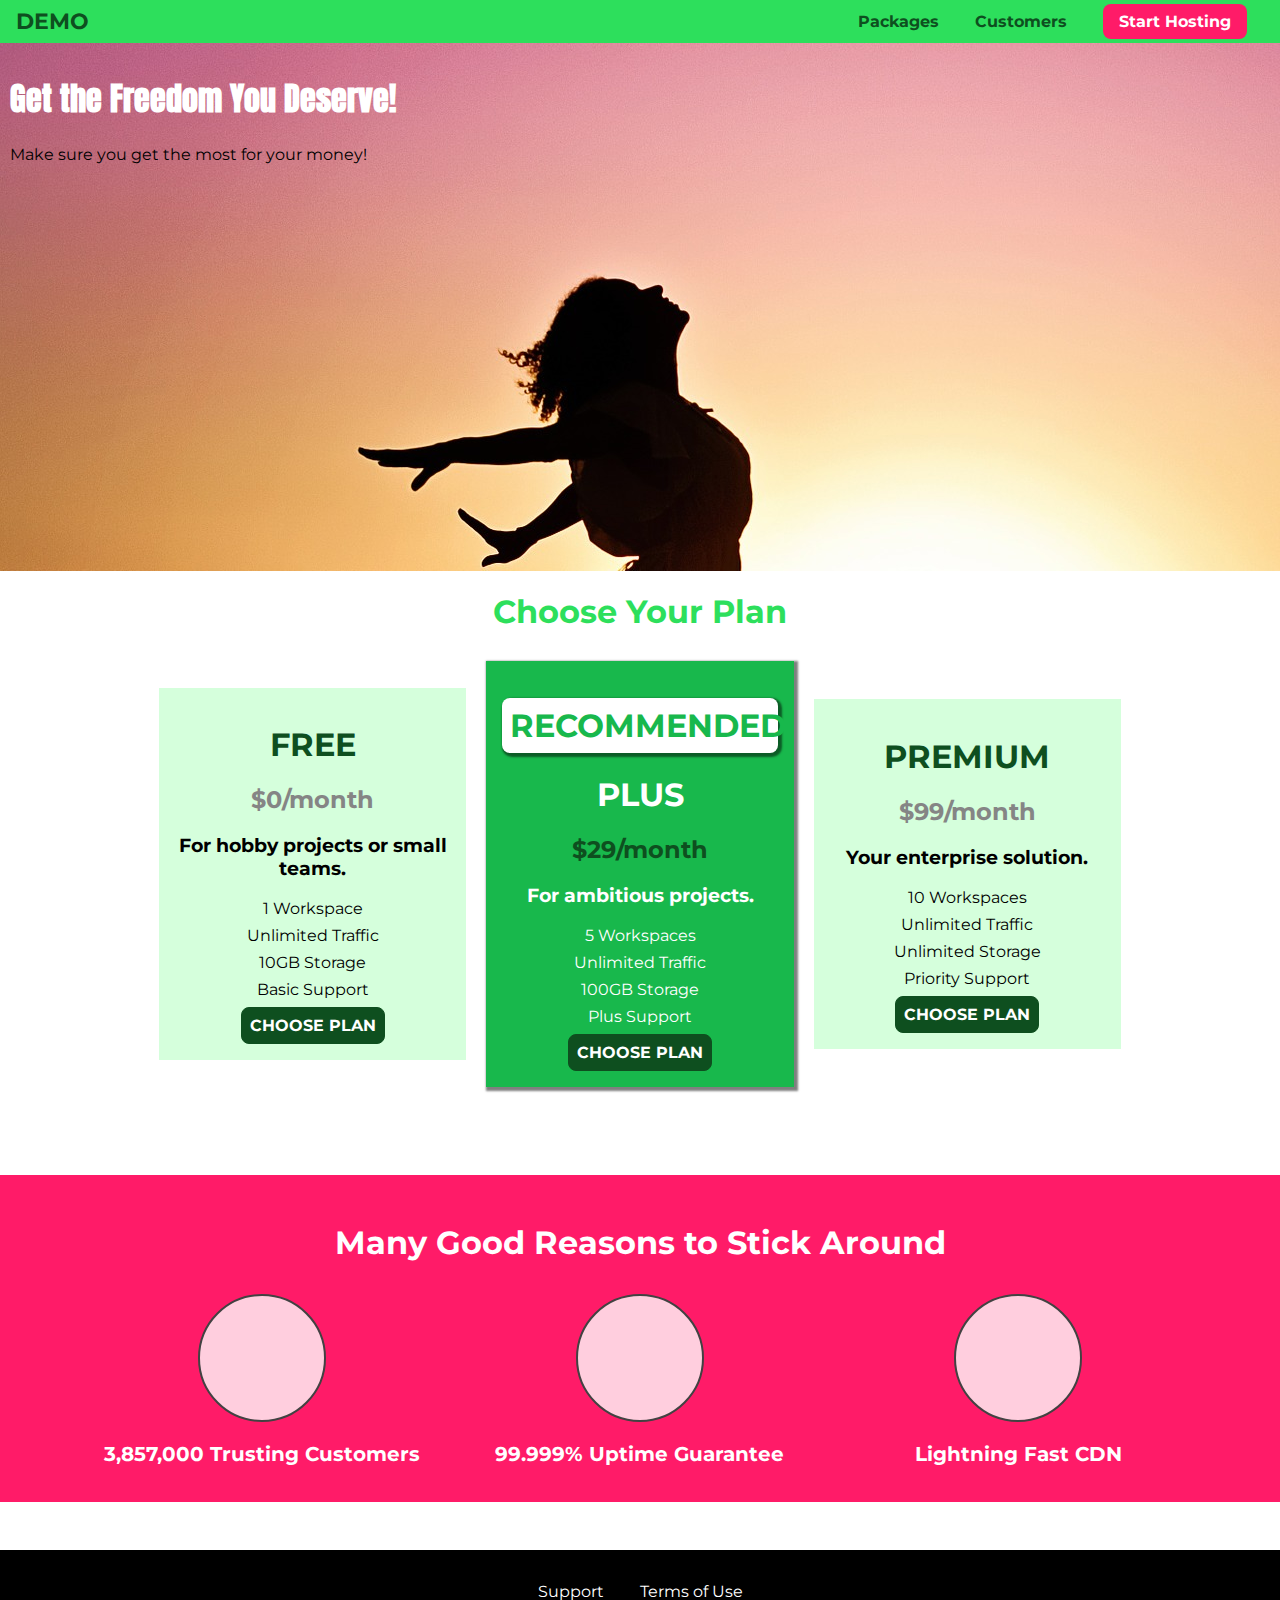
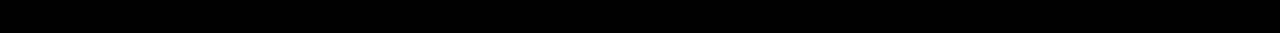
<file: index.html>
<!DOCTYPE html>
<html>
    <head>
        <meta charset="UTF-8">
        <meta http-equiv="X-UA-Compatible" content="ie=edge">
        <title>uHost</title>
        <!-- Internal CSS -->
        <!-- <style>
            section {
                background: #ff1b68;
            }
        </style> -->

        <!-- External CSS linking -->
        <link href="https://fonts.googleapis.com/css2?family=Anton&display=swap" rel="stylesheet">
        <link href="https://fonts.googleapis.com/css2?family=Montserrat:wght@400;700&display=swap" rel="stylesheet">
        <link rel="stylesheet" type="text/css" href="shared.css">
        <link rel="stylesheet" type="text/css" href="main.css">
        
        
    </head>

    <body>
        <header class="main-header">
            <div class="main-header-title">
                <a href="index.html" class="main-header__brand">DEMO</a>
            </div>
            <nav class="main-nav">
                <ul class="main-nav__items">
                    <li class="main-nav__item">
                        <a href="packages/index.html">Packages</a>
                    </li>
                    <li class="main-nav__item">
                        <a href="customers/index.html">Customers</a>
                    </li>
                    <li class="main-nav__item main-nav__item--cta">
                        <a href="start-hosting/index.html">Start Hosting</a>
                    </li>
                </ul>
            </nav>
        </header>
        <main>
            <!-- Inline CSS -->
            <!-- <section style="background:#ff1b68;"> -->
            <section id="product-overview">
                <h1>Get the Freedom You Deserve!</h1>
                <p>Make sure you get the most for your money!</p>
            </section>
            <section id="plans">
                <h1 class="section-title">Choose Your Plan</h1>
                <div class="plan__list">
                <article class="plan">
                    <h1 class="plan__title">FREE</h1>
                    <h2 class="plan__price">$0/month</h2>
                    <h3>For hobby projects or small teams.</h3>
                    <ul class="plan__features">
                        <li>1 Workspace</li>
                        <li>Unlimited Traffic</li>
                        <li>10GB Storage</li>
                        <li>Basic Support</li>
                    </ul>
                    <div>
                        <button class="button">CHOOSE PLAN</button>
                    </div>
                </article>
                <article class="plan plan--highlighted">
                    <h1 class="plan__annotation">RECOMMENDED</h1>
                    <h1 class="plan__title">PLUS</h1>
                    <h2 class="plan__price">$29/month</h2>
                    <h3>For ambitious projects.</h3>
                    <ul class="plan__features">
                        <li>5 Workspaces</li>
                        <li>Unlimited Traffic</li>
                        <li>100GB Storage</li>
                        <li>Plus Support</li>
                    </ul>
                    <div>
                        <button class="button">CHOOSE PLAN</button>
                    </div>
                </article>
                <article class="plan">
                    <h1 class="plan__title">PREMIUM</h1>
                    <h2 class="plan__price">$99/month</h2>
                    <h3>Your enterprise solution.</h3>
                    <ul class="plan__features">
                        <li>10 Workspaces</li>
                        <li>Unlimited Traffic</li>
                        <li>Unlimited Storage</li>
                        <li>Priority Support</li>
                    </ul>
                    <div>
                        <button class="button">CHOOSE PLAN</button>
                    </div>
                </article>
                </div>
            </section>
            <section id="key-features">
                <h1  class="section-title">Many Good Reasons to Stick Around</h1>
                <ul class="key-feature__list">
                    <li class="key-feature">
                        <div class="key-feature__image">

                        </div>
                        <p class="key-feature__description">3,857,000 Trusting Customers</p>
                    </li>
                    <li class="key-feature">
                        <div class="key-feature__image">

                        </div>
                        <p class="key-feature__description">99.999% Uptime Guarantee</p>
                    </li>
                    <li class="key-feature">
                        <div class="key-feature__image">

                        </div>
                        <p class="key-feature__description">Lightning Fast CDN</p>
                    </li>
                </ul>
            </section>
        </main>
        <footer class="main-footer">
            <nav>
                <ul class="main-footer__links">
                    <li class="main-footer__link">
                        <a href="#">Support</a>
                    </li>
                    <li class="main-footer__link">
                        <a href="#">Terms of Use</a>
                    </li>
                </ul>
            </nav>
        </footer>
    </body>
</html>
</file>
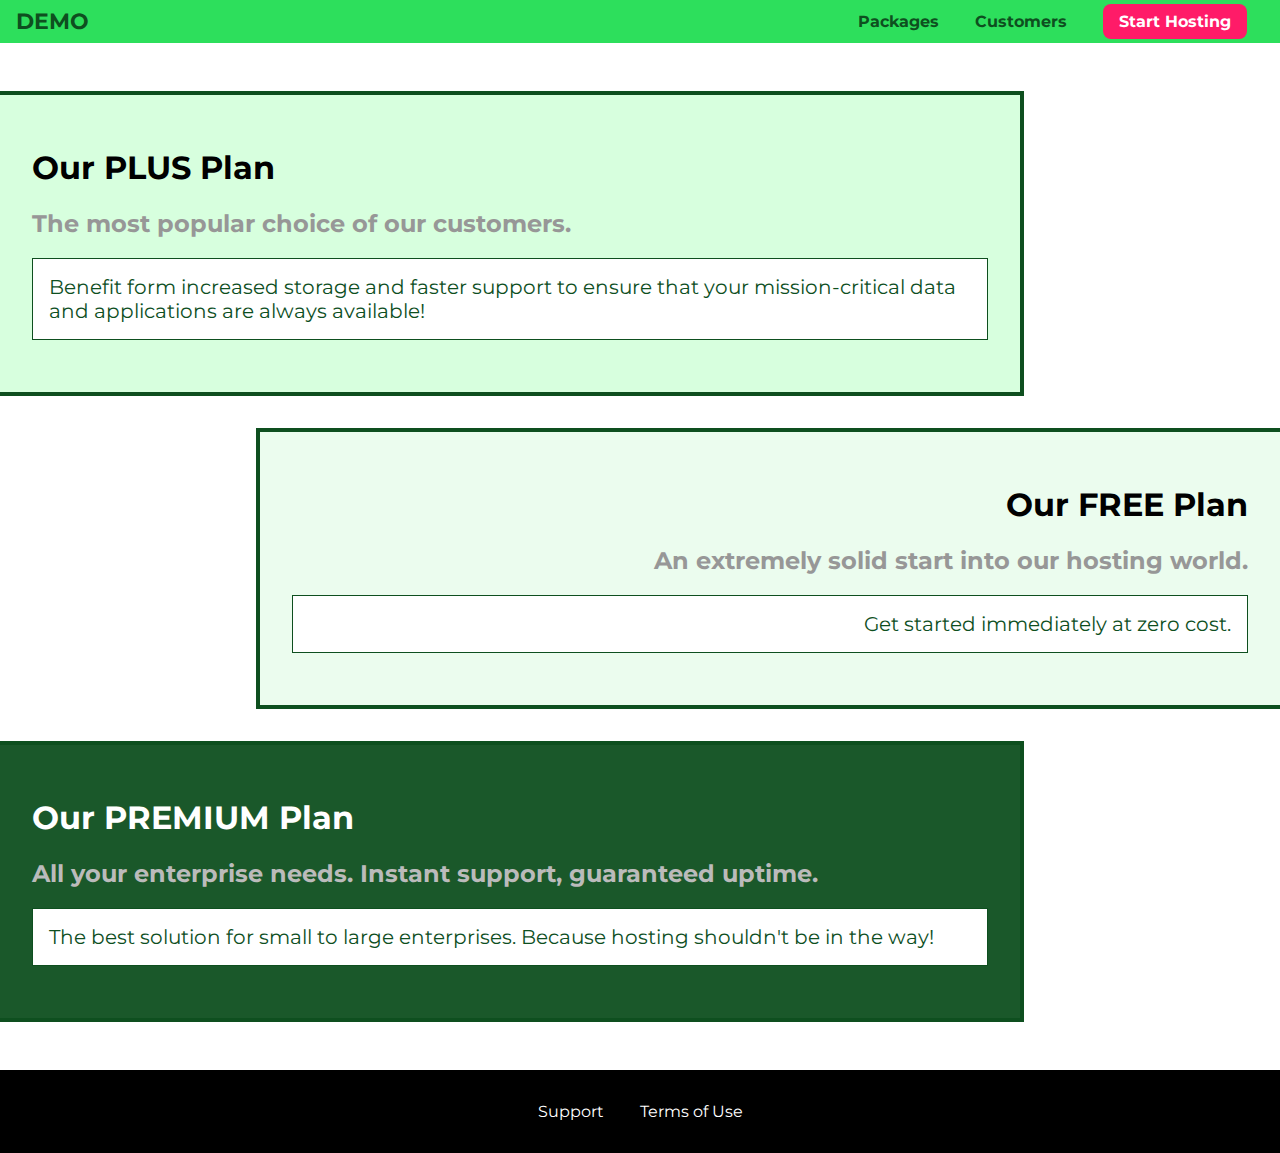
<file: packages/index.html>
<!DOCTYPE html>
<html>
    <head>
        <meta charset="UTF-8">
        <meta http-equiv="X-UA-Compatible" content="ie=edge">
        <title>DEMO</title>
        <link href="https://fonts.googleapis.com/css2?family=Montserrat:wght@400;700&display=swap" rel="stylesheet">
        <link rel="stylesheet" type="text/css" href="../shared.css">
        <link rel="stylesheet" type="text/css" href="packages.css">
        
    </head>

    <body>
        <header class="main-header">
            <div class="main-header-title">
                <a href="../index.html" class="main-header__brand">DEMO</a>
            </div>
            <nav class="main-nav">
                <ul class="main-nav__items">
                    <li class="main-nav__item">
                        <a href="index.html">Packages</a>
                    </li>
                    <li class="main-nav__item">
                        <a href="../customers/index.html">Customers</a>
                    </li>
                    <li class="main-nav__item main-nav__item--cta">
                        <a href="../start-hosting/index.html">Start Hosting</a>
                    </li>
                </ul>
            </nav>
        </header>
        <main>
            <section class="package" id="plus">
                <a href="#">
                    <h1 class="package__title">Our PLUS Plan</h1>
                    <h2 class="package__subtitle">The most popular choice of our customers.</h2>
                    <p class="package__info">Benefit form increased storage and faster support to ensure that your mission-critical data and applications are always available!</p>
                </a>
            </section>
            <section class="package" id="free">
                <a href="#">
                    <h1 class="package__title">Our FREE Plan</h1>
                    <h2 class="package__subtitle">An extremely solid start into our hosting world.</h2>
                    <p  class="package__info">Get started immediately at zero cost.</p>
                </a>
            </section>
            <div class="clearfix"></div>
            <section class="package" id="premium">
                <a href="#">
                    <h1 class="package__title">Our PREMIUM Plan</h1>
                    <h2 class="package__subtitle">All your enterprise needs. Instant support, guaranteed uptime.</h2>
                    <p  class="package__info">The best solution for small to large enterprises. Because hosting shouldn't be in the way!</p>
                </a>
            </section>
        </main>
        <footer class="main-footer">
            <nav>
                <ul class="main-footer__links">
                    <li class="main-footer__link">
                        <a href="#">Support</a>
                    </li>
                    <li class="main-footer__link">
                        <a href="#">Terms of Use</a>
                    </li>
                </ul>
            </nav>
        </footer>
    </body>
</html>
</file>
<file: shared.css>
* {
    box-sizing: border-box;
}

body {
    font-family: 'Montserrat', sans-serif;
    margin: 0;
}

.main-header {
    background: #2ddf5c;
    padding: 8px 16px;
    width: 100%;
}

.main-header > div { 
    display: inline-block;
}

.main-header__brand {
    color: #0e4f1f;
    text-decoration: none;
    font-weight: bold;
    font-size: 22px;
    vertical-align: middle;
}

.main-nav {
    display: inline-block;
    text-align: right;
    width: calc(100% - 78px);
    vertical-align: middle;
}

.main-nav__items {
    margin: 0;
    padding: 0;
    list-style: none;
    
}

.main-nav__item {
    display: inline-block;
    margin: 0 16px;
    color: #0e4f1f;
}

.main-nav__item a {
    text-decoration: none;
    color: #0e4f1f;
    font-weight: bold;
    padding: 3px 0;
}



/* Pseudo Classes */
/* Grouping two selectors using ,  */
.main-nav__item a:hover, 
.main-nav__item a:active {
    color: white;
    border-bottom: 5px solid white;
}

.main-nav__item--cta a{
   color: white;
   background: #ff1b68;
   padding: 8px 16px;
   border-radius: 8px; 
}

.main-nav__item--cta a:hover,
.main-nav__item--cta a:active {
    color: #ff1b68;
    background: white;
    border: none;
}

.main-footer {
    background: black;
    padding: 32px;
    margin-top: 48px;
}

.main-footer__links {
    list-style: none;
    margin: 0;
    padding: 0;
    text-align: center;
}

.main-footer__link {
    display: inline-block;
    margin: 0 16px;
}

.main-footer__link a {
    color: white;
    text-decoration: none;
}

.main-footer__link a:hover,
.main-footer__link a:active {
    color: #ccc;
}

.button {
    background: #0e4f1f;
    color: white;
    font: inherit;
    border: 1.5px solid #0e4f1f;
    padding: 8px;
    border-radius: 8px;
    font-weight: bold;
    cursor: pointer;
}

.button:hover,
.button:active {
    color: #0e4f1f;
    background: white;
}

.button:focus{
    outline: none;
}
</file>
<file: main.css>
/* 
selector {
    property : value;
}
*/

#product-overview {
    background: url("freedom.jpg");
    width: 100%;
    height: 528px;
    padding: 10px;
}

.section-title {
    color: #2ddf5c;
    text-align: center;
    /* font-family: inherit; */
}

/* Combinator => allow us to multiple selectors */
#product-overview h1 {
    color: white;
    font-family: 'Anton', sans-serif;
}

.plan__list {
    width: 80%;
    margin: auto;
    text-align: center;
}

.plan {
    background: #d5ffdc;
    text-align: center;
    padding: 16px;
    margin: 8px;
    display: inline-block;
    width: 30%;
    vertical-align: middle;
}

.plan--highlighted {
    background: #18b84c;
    color: white;
    box-shadow: 2px 2px 2px 2px rgba(0, 0, 0, 0.5); /* x, y, blur, spread */
}

.plan__annotation {
    background: white;
    color: #18b84c;
    padding: 8px;
    box-shadow:2px 2px 2px 2px rgba(0, 0, 0, 0.5);
    border-radius: 8px;
}

.plan__features {
    list-style: none;
    margin: 0;
    padding: 0;
}

.plan__title {
    color: #0e4f1f;
}

.plan__price {
    color: #858585;
}

.plan--highlighted .plan__title {
    color: white;
}

.plan--highlighted .plan__price {
    color: #0e4f1f;
}

.plan__features li {
    margin: 8px 0;
}

#key-features {
    background: #ff1b68;
    margin-top: 80px;
    padding: 16px;
}

#key-features .section-title {
    color: white;
    margin: 32px;
}

.key-feature__list {
    list-style: none;
    margin: 0;
    padding: 0;
    text-align: center;
}

.key-feature {
    display: inline-block;
    width: 30%;
    vertical-align: top;
}

.key-feature__description {
    text-align: center;
    font-weight: bold;
    font-size: 20px;
    color: white;
}

.key-feature__image {
    background: #ffcede;
    width: 128px;
    height: 128px;
    border: 2px solid #424242;
    border-radius: 50%;
    margin: auto;
}

/* h1{
    font-family:  sans-serif;
} */

/* P seudo Elements */
/* .main-nav__item a::after{
    content: " (Link)";
    color: red;
} */

/* P seudo Elements */
/* p::first-letter {
    color: red;
    font-size: 20px;
} */
</file>
<file: packages/packages.css>
main {
    padding-top: 32px ;
}

.package {
    width: 80%;
    margin: 16px 0;
    border: 4px solid #0e4f1f;
    border-left: none;
}

.package:hover,
.package:active{
    box-shadow: 2px 2px 4px rgba(0, 0, 0, 0.5);
    /* border-color: #ff5454 !important; */
    border-color: #ff5454;
}

.package a {
    text-decoration: none;
    color: inherit;
    display: block;
    padding: 32px;
}

.package__subtitle {
    color: #979797;
}

.package__info{
    padding: 16px;
    border: 1px solid #0e4f1f;
    font-size: 20px;
    color: #0e4f1f;
    background: white;
}

/*clear float on both sides (left and right) */
.clearfix {
    clear: both;
}

#plus {
    background: rgba(213, 255, 220, 0.95);
}

#free {
    background: rgba(234, 252, 237, 0.95);
    float: right;
    border-right: none;
    border-left: 4px solid #0e4f1f;
    text-align: right;
}

#free:hover,
#free:active{
    border-left-color:#ff5454 ;
}

#premium {
    background: rgba(14, 79, 31, 0.95);
}

#premium .package__title {
    color: white;
}

#premium .package__subtitle {
    color: #bbb;
}
</file>
